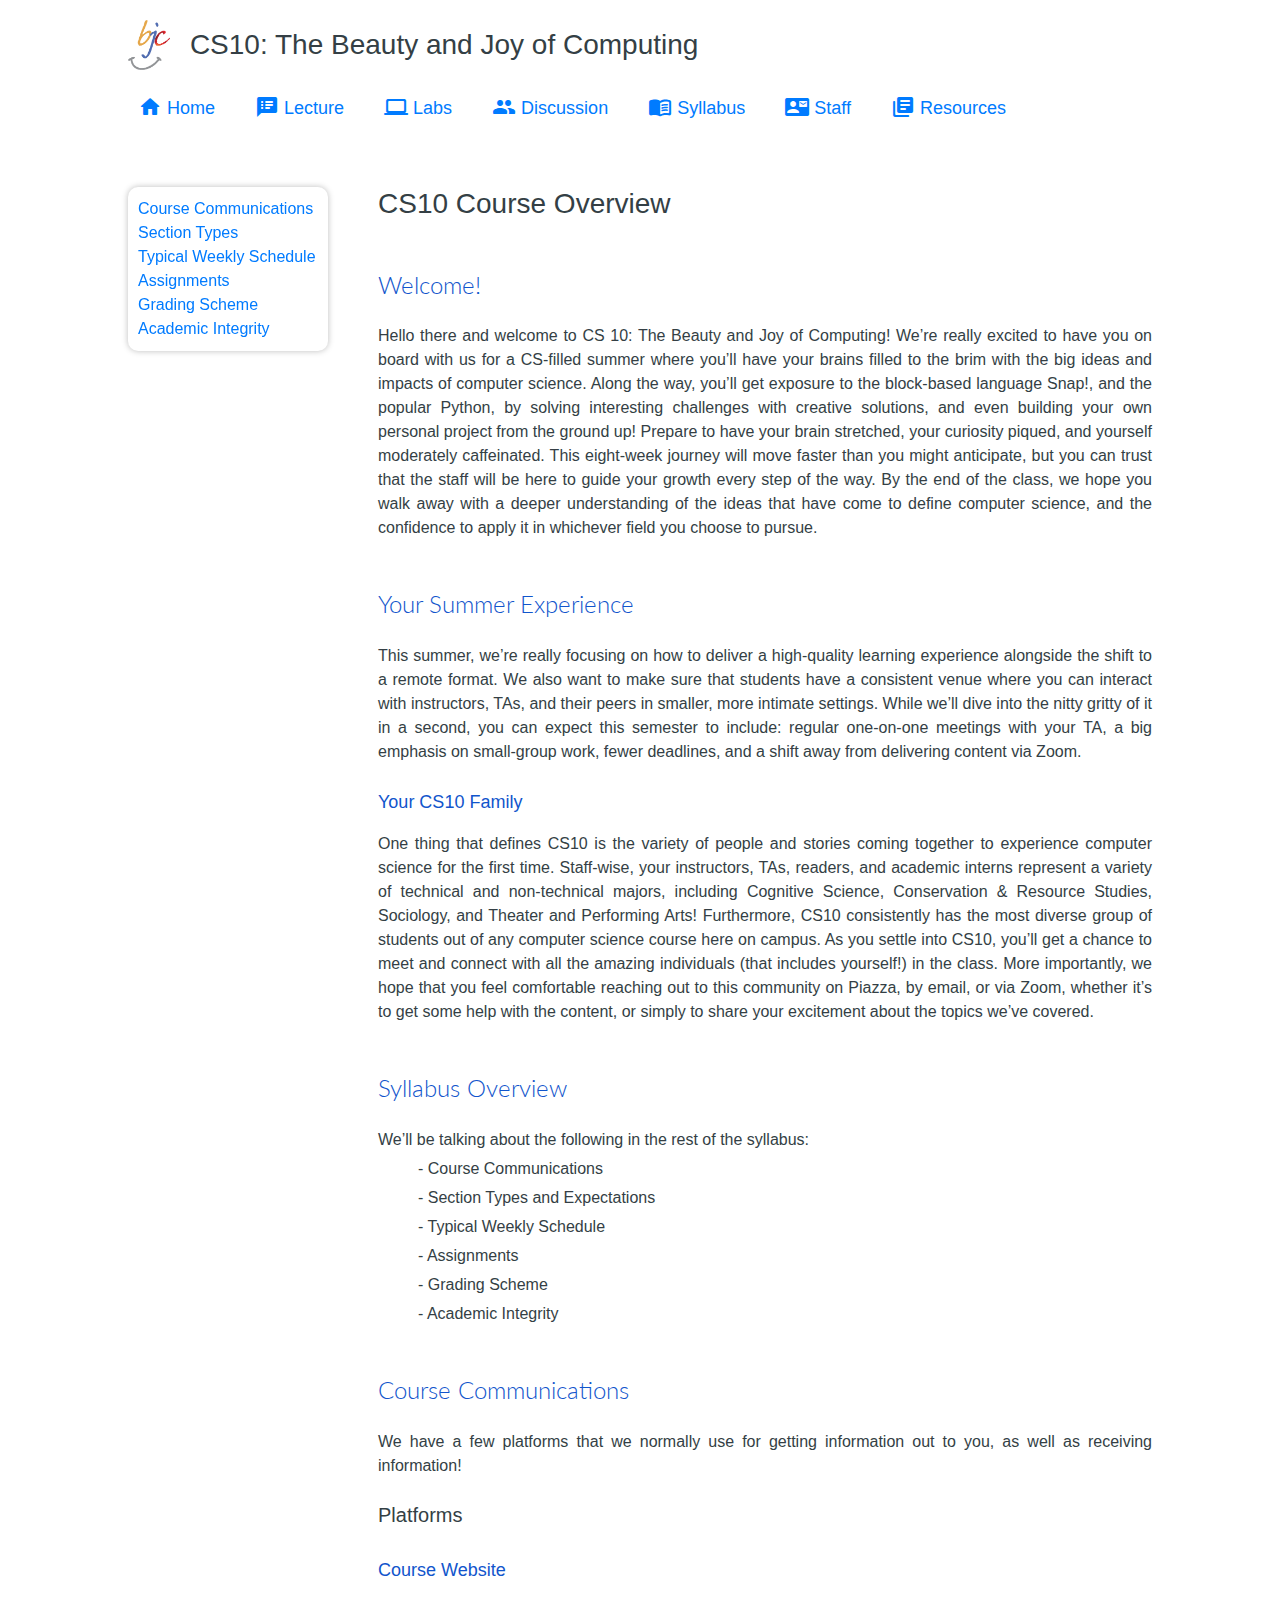
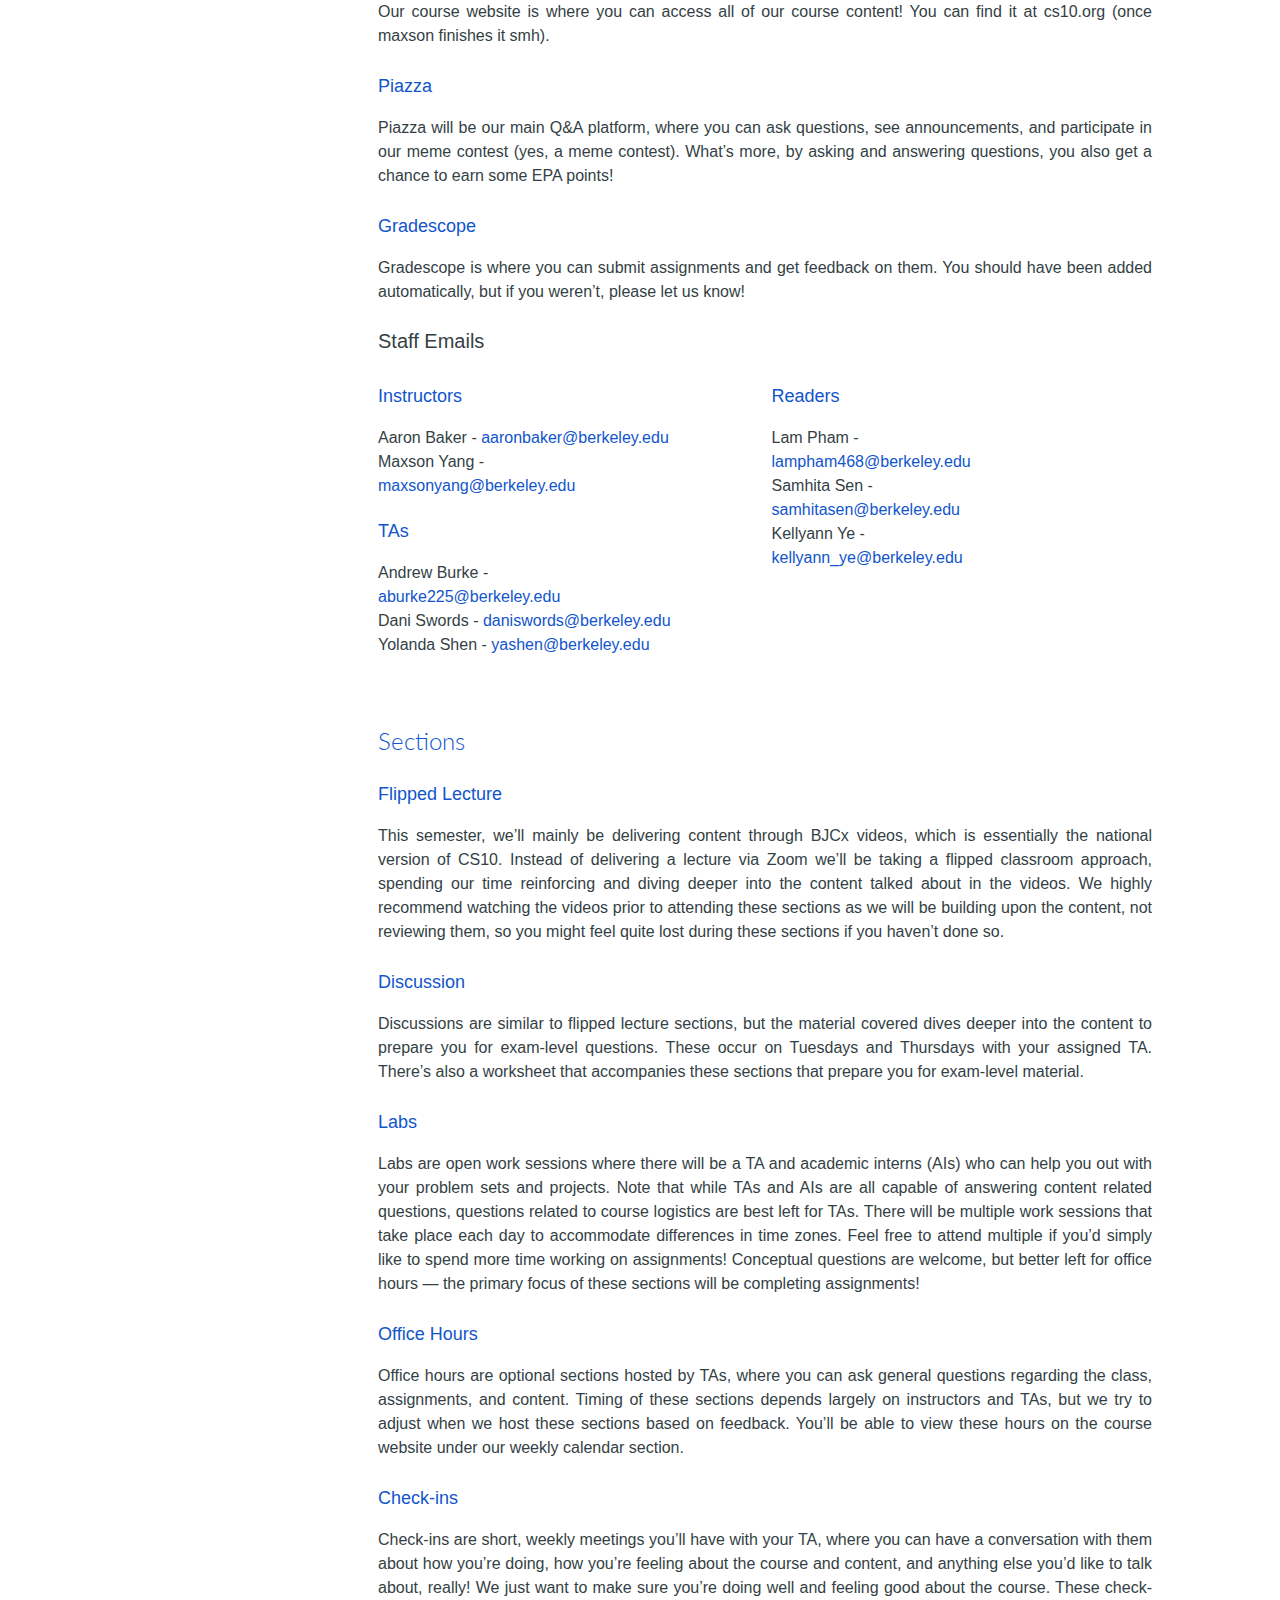
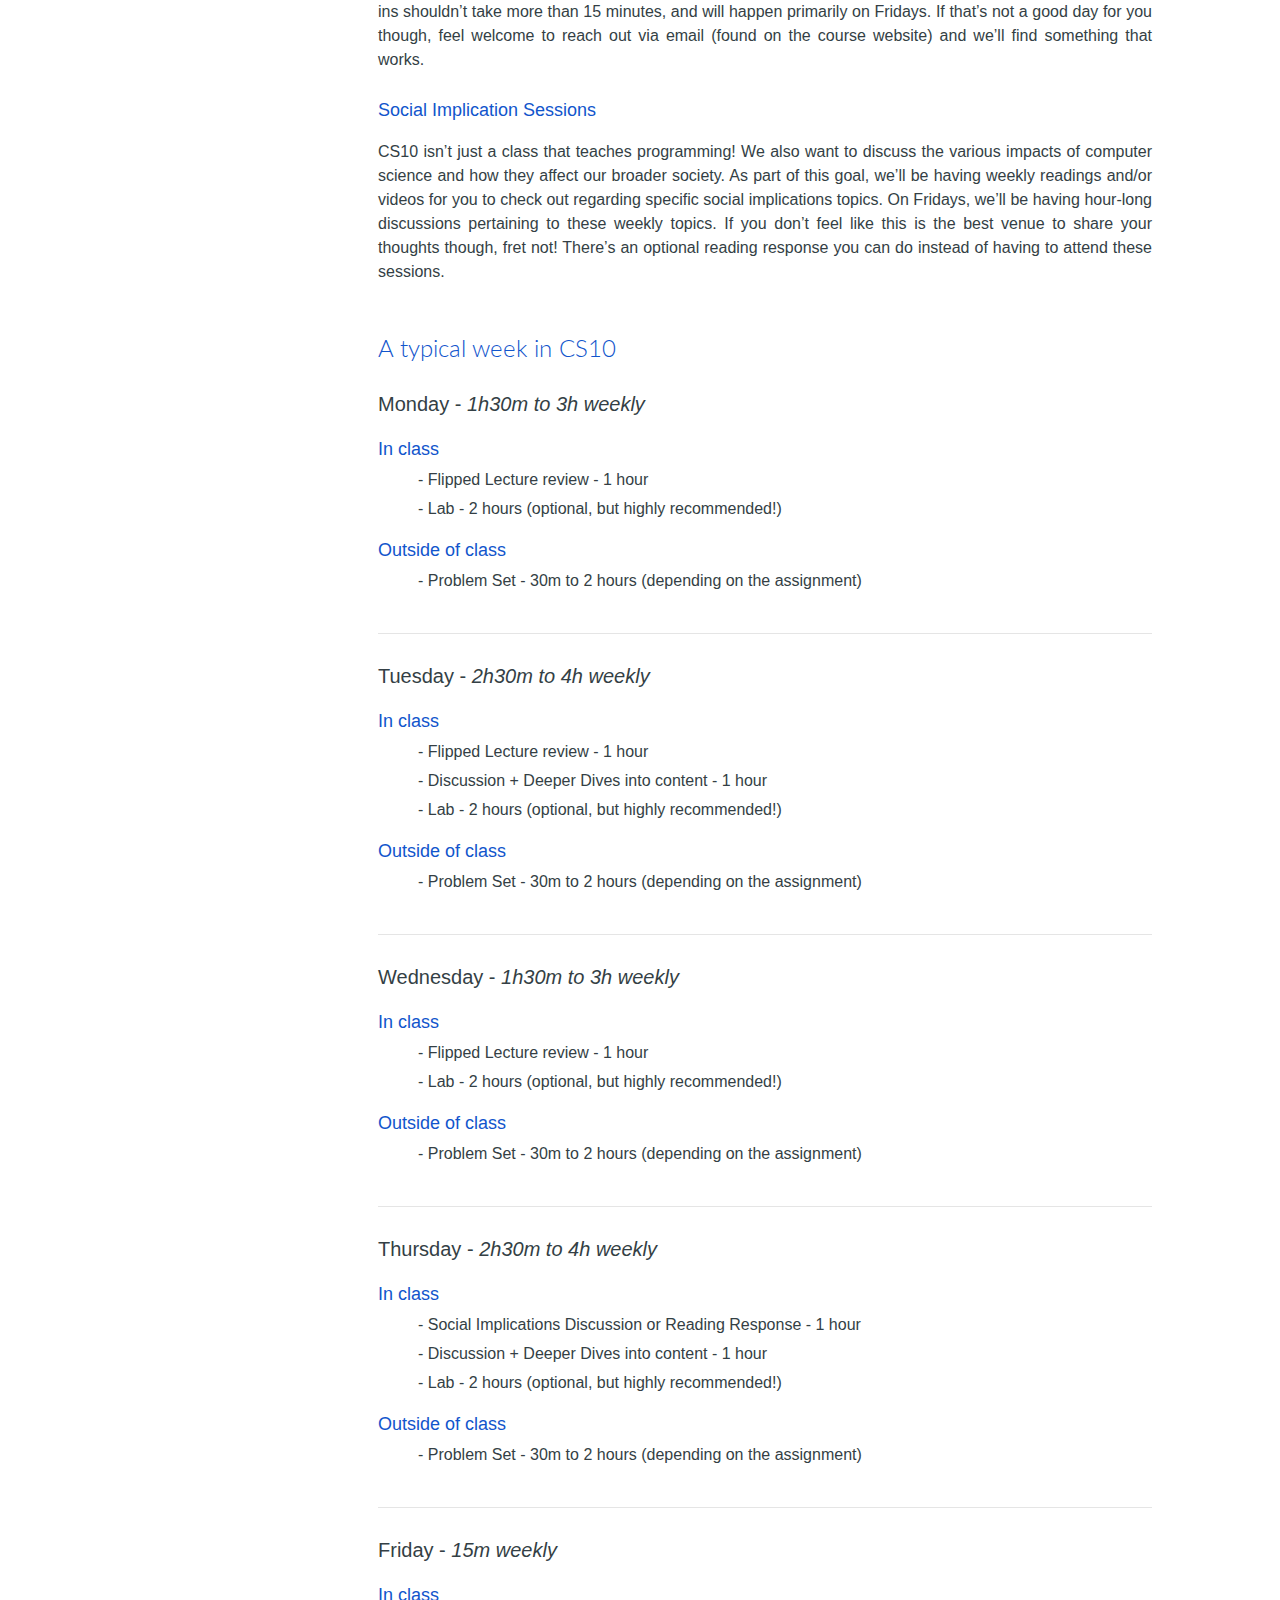
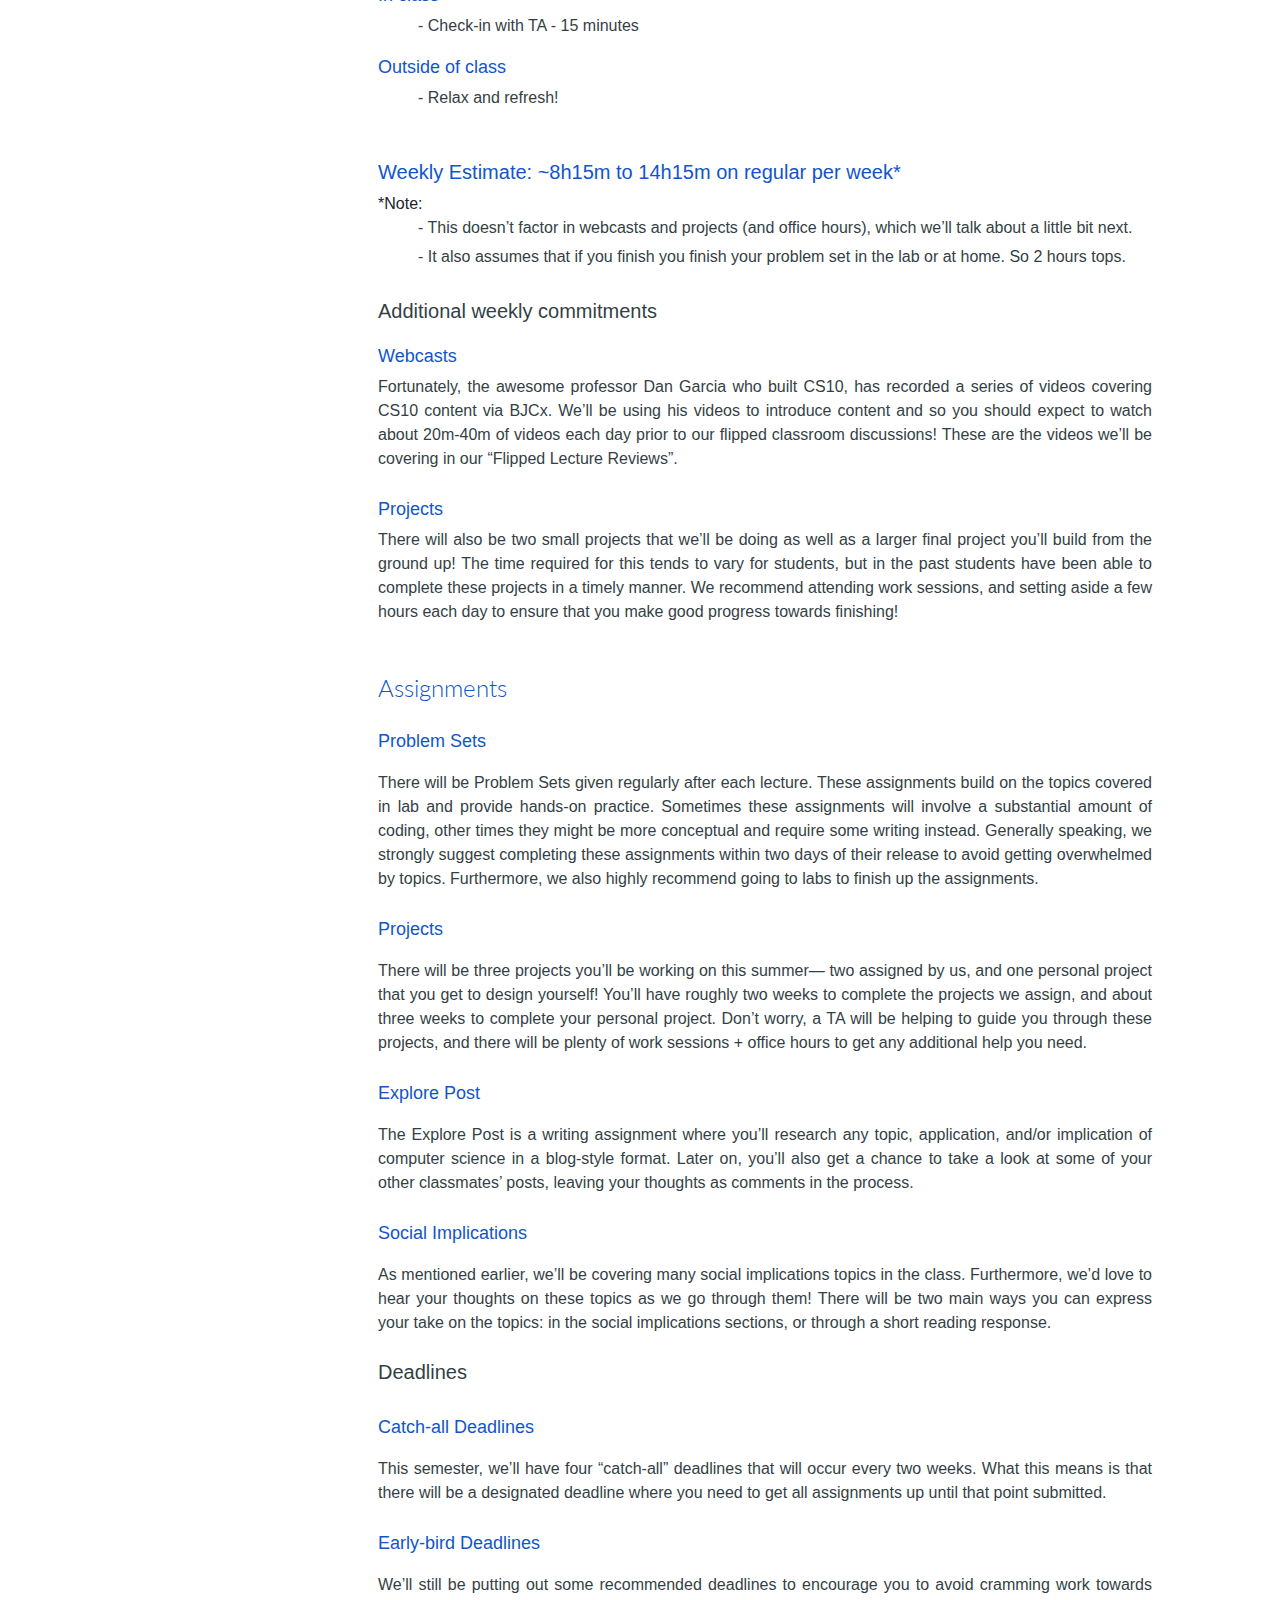
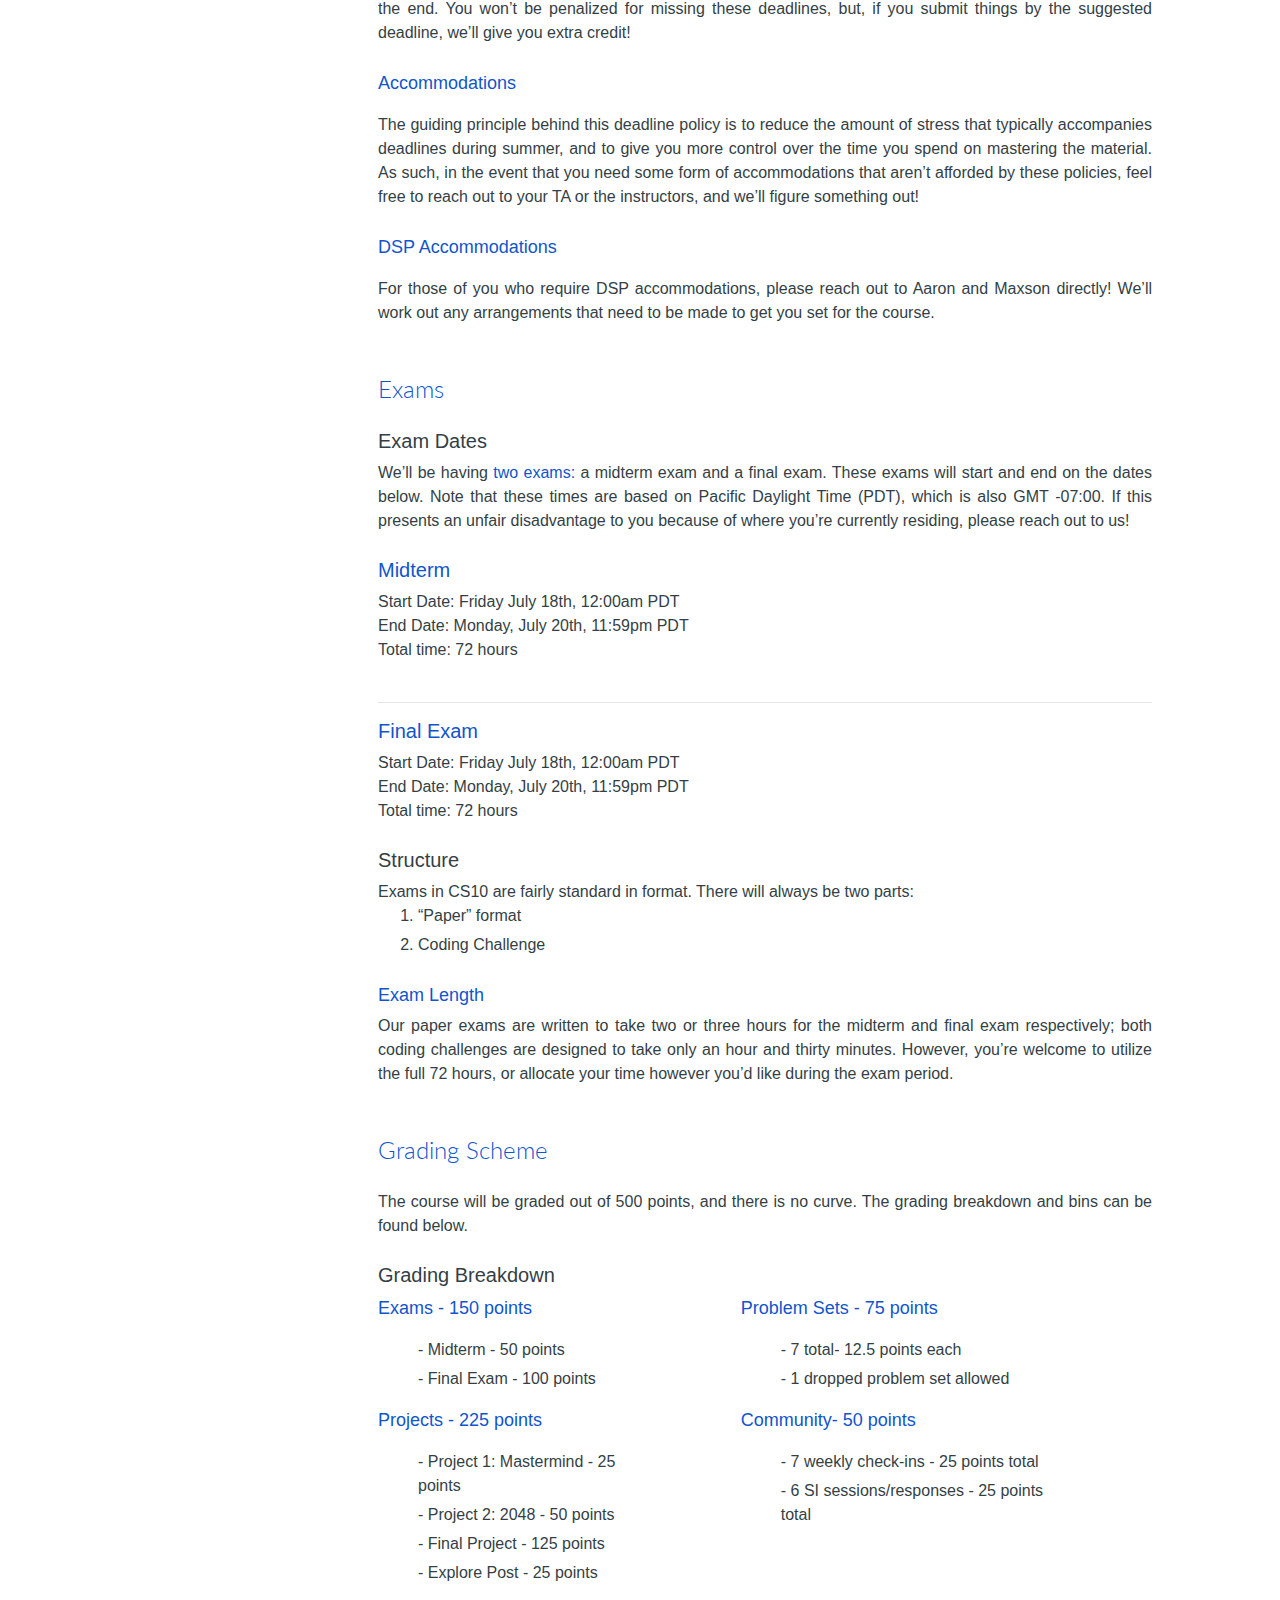
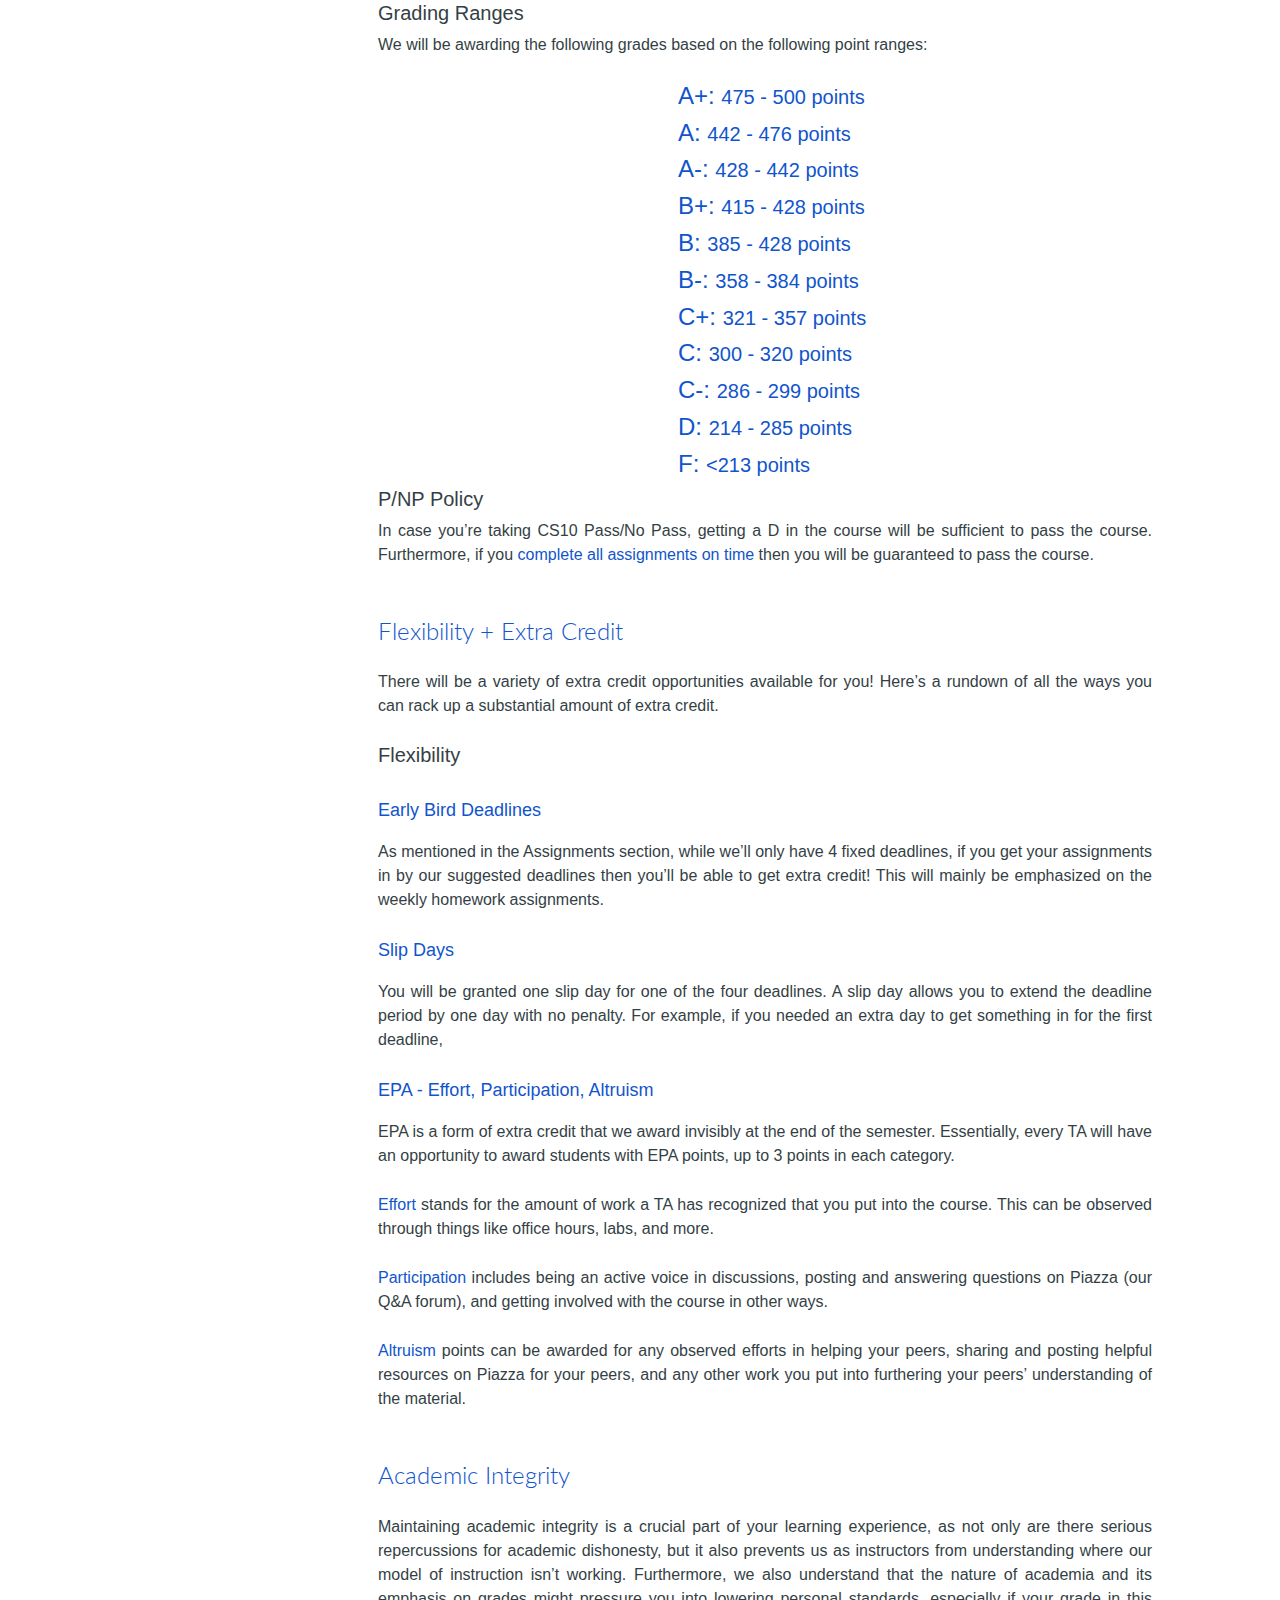
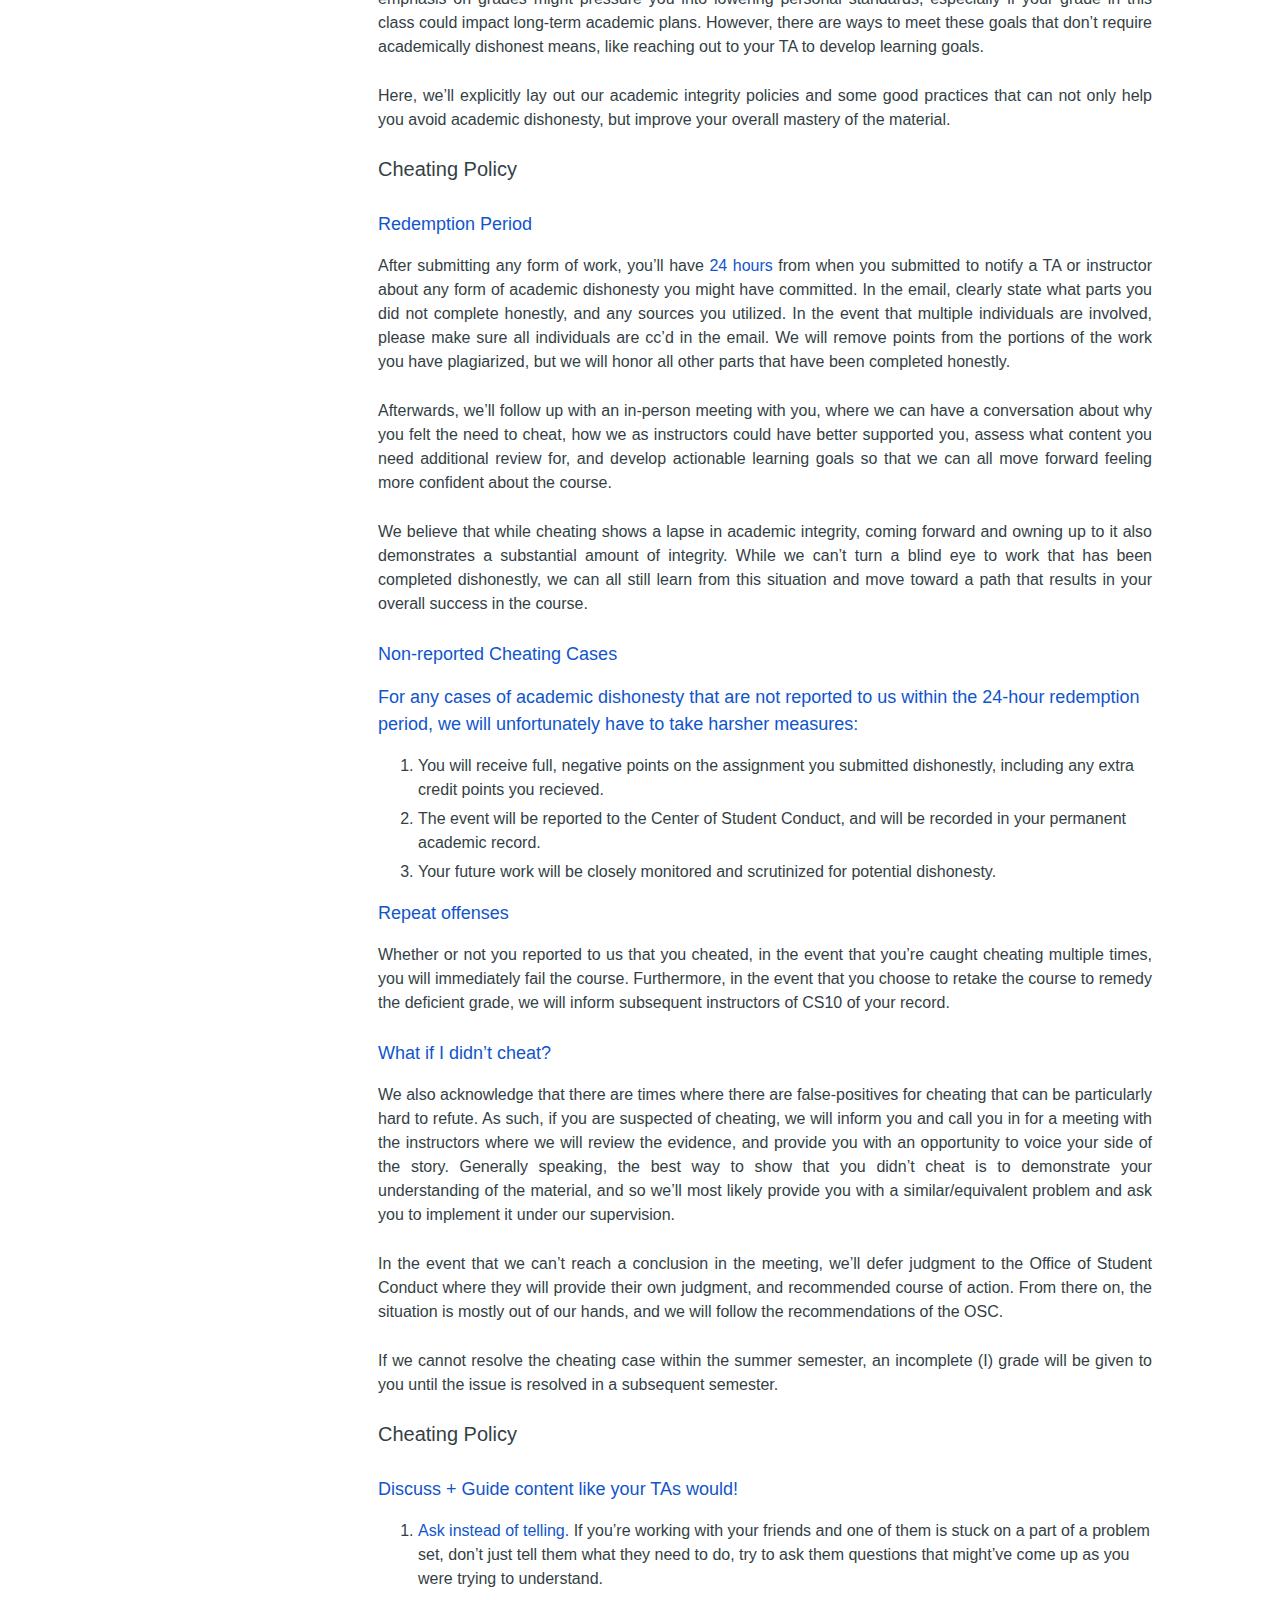
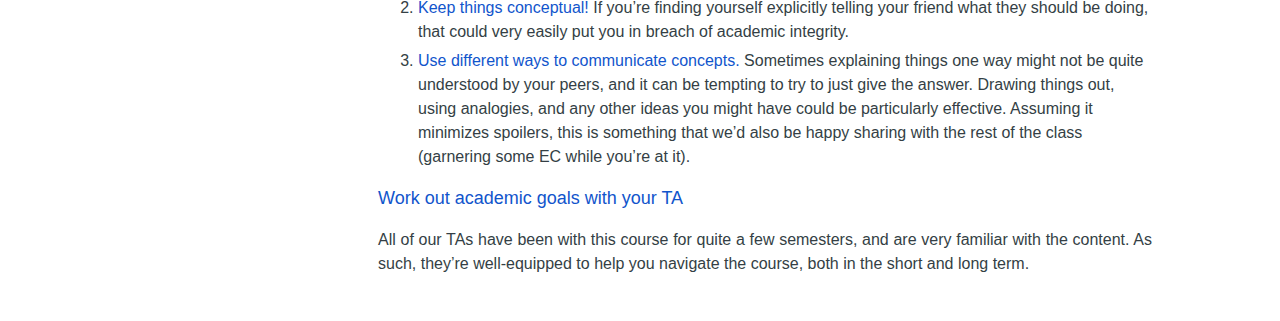
<file: assets/html/syllabus.html>
<!DOCTYPE html>
<html>

    <head>
        <!-- Import Fonts + Styles here. -->
        <link href="https://fonts.googleapis.com/css2?family=Lato:wght@100;300;400;700&display=swap" rel="stylesheet">
        <link href="https://fonts.googleapis.com/css?family=Material+Icons|Material+Icons+Outlined|Material+Icons+Two+Tone|Material+Icons+Round|Material+Icons+Sharp" rel="stylesheet">
        

        <!-- Bootstrap stuff for calendar -->
        <link href='https://use.fontawesome.com/releases/v5.0.6/css/all.css' rel='stylesheet'>
        <link href='https://maxcdn.bootstrapcdn.com/bootstrap/4.0.0/css/bootstrap.min.css' rel='stylesheet' />

        <link href="../styles/globalStyles.css" type="text/css" rel="stylesheet">
        <link href="../styles/syllabusStyles.css" type="text/css" rel="stylesheet">
    </head>

    <header>
        <!-- Note that this does NOT change the webpage, but rather the tab content -->
        <title>
            CS10
        </title>
        
        <div style="display: flex; flex-direction: row; align-items: flex-end;">
            <img src="../imgs/bjc-icon-transparent.png" style="max-height: 50px; max-width: 50px;">
            <h1 style="margin-left: 20px;">
                CS10: The Beauty and Joy of Computing
            </h1>
        </div>

        <!-- Navigation Bar. -->
        <nav style="margin-top: 20px;">
            <a href="../../index.html">
                <div class="navlabel">
                    <span class="material-icons-round">
                        home
                    </span>
                    <div class="label">Home</div>
                </div>
            </a>
            <a href="lectures.html">
                <div class="navlabel">
                    <span class="material-icons-round">
                        speaker_notes
                    </span>
                    <div class="label">Lecture</div>
                </div>
            </a>
            <a href="labs.html">
                <div class="navlabel">
                    <span class="material-icons-round">
                        laptop
                    </span>
                    <div class="label">Labs</div>
                </div>
            </a>
            <a href="discussion.html">
                <div class="navlabel">
                    <span class="material-icons-round">
                        people
                    </span>
                    <div class="label">Discussion</div>
                </div>
            </a>
            <a href="syllabus.html">
                <div class="navlabel">
                    <span class="material-icons-round">
                        menu_book
                    </span>
                    <div class="label">Syllabus</div>
                </div>
            </a>
            <a href="staff.html">
                <div class="navlabel">
                    <span class="material-icons-round">
                        contact_mail
                    </span>
                    <div class="label">Staff</div>
                </div>
            </a>
            <a href="resources.html">
                <div class="navlabel">
                    <span class="material-icons-round">
                        library_books
                    </span>
                    <div class="label">Resources</div>
                </div>
            </a>
        </nav>
    </header>

    <body>
        <!-- Navigation Sidebar -->
        <div class="syllabusContainer">
            <div id="sidebar">
                <div id="sidebar-content">
                    <a href="#course-communications"><div>Course Communications</div></a>
                    <a href="#section-types"><div>Section Types</div></a>
                    <a href="#weekly-schedule"><div>Typical Weekly Schedule</div></a>
                    <a href="#assignments"><div>Assignments</div></a>
                    <a href="#grading"><div>Grading Scheme</div></a>
                    <a href="#academic-integrity"><div>Academic Integrity</div></a>
                </div>
            </div>
            <!-- Syllabus Content -->
            <div style="margin-left: 250px;">
                <h1 style="margin-bottom: 50px">CS10 Course Overview</h1>

                <!-- Welcome Section -->
                <h4 class="syllabusSection">Welcome!</h4>
                    <div class="syllabusContent">
                        Hello there and welcome to CS 10: The Beauty and Joy of Computing! We’re really excited 
                        to have you on board with us for a CS-filled summer where you’ll have your brains filled 
                        to the brim with the big ideas and impacts of computer science. Along the way, you’ll get 
                        exposure to the block-based language Snap!, and the popular Python, by solving interesting 
                        challenges with creative solutions, and even building your own personal project from the 
                        ground up! Prepare to have your brain stretched, your curiosity piqued, and yourself 
                        moderately caffeinated. This eight-week journey will move faster than you might anticipate, 
                        but you can trust that the staff will be here to guide your growth every step of the way. 
                        By the end of the class, we hope you walk away with a deeper understanding of the ideas 
                        that have come to define computer science, and the confidence to apply it in whichever 
                        field you choose to pursue.
                    </div>
                    
                    <!-- S -->
                    <h4 class="syllabusSection">Your Summer Experience</h4>
                    <div class="syllabusContent">
                        This summer, we’re really focusing on how to deliver a high-quality learning experience 
                        alongside the shift to a remote format. We also want to make sure that students have a 
                        consistent venue where you can interact with instructors, TAs, and their peers in smaller, 
                        more intimate settings. While we’ll dive into the nitty gritty of it in a second, you can 
                        expect this semester to include: regular one-on-one meetings with your TA, a big emphasis 
                        on small-group work, fewer deadlines, and a shift away from delivering content via Zoom. 
                    </div>

                    <div class="syllabusSubsection">Your CS10 Family</div>
                    <div class="syllabusContent">
                        One thing that defines CS10 is the variety of people and stories coming together to experience 
                        computer science for the first time. Staff-wise, your instructors, TAs, readers, and academic 
                        interns represent a variety of technical and non-technical majors, including Cognitive Science, 
                        Conservation & Resource Studies, Sociology, and Theater and Performing Arts! Furthermore, CS10 
                        consistently has the most diverse group of students out of any computer science course here on campus. 
                        As you settle into CS10, you’ll get a chance to meet and connect with all the amazing individuals 
                        (that includes yourself!) in the class. More importantly, we hope that you feel comfortable reaching 
                        out to this community on Piazza, by email, or via Zoom, whether it’s to get some help with the content, 
                        or simply to share your excitement about the topics we’ve covered.
                    </div>

                <h4 class="syllabusSection">Syllabus Overview</h4>
                    
                <div class="syllabusContent" style="margin-bottom: 5px;">
                    We’ll be talking about the following in the rest of the syllabus:
                </div>
                        <ul class="overview">
                            <li class="overviewItem">- Course Communications</li>
                            <li class="overviewItem">- Section Types and Expectations</li>
                            <li class="overviewItem">- Typical Weekly Schedule</li>
                            <li class="overviewItem">- Assignments</li>
                            <li class="overviewItem">- Grading Scheme</li>
                            <li class="overviewItem">- Academic Integrity</li>
                        </ul>
                    
                        <h4 id="course-communications" class="syllabusSection">
                            Course Communications
                        </h4>
                        <div class="syllabusContent">We have a few platforms that we normally use for getting information out to you, as well as receiving information!</div>
                        <h3 class="syllabusSubheader">Platforms</h3>
                            <div class="syllabusSubsection">Course Website</div>
                                <div class="syllabusContent">Our course website is where you can access all of our course content! You can find it at cs10.org (once maxson finishes it smh).</div>
                            <div class="syllabusSubsection">Piazza</div>
                                <div class="syllabusContent">Piazza will be our main Q&A platform, where you can ask questions, see announcements, and participate in our meme contest (yes, a meme contest). What’s more, by asking and answering questions, you also get a chance to earn some EPA points!
                                </div>
                            <div class="syllabusSubsection">Gradescope</div>
                                <div class="syllabusContent">Gradescope is where you can submit assignments and get feedback on them. You should have been added automatically, but if you weren’t, please let us know!
                                </div>
                        <h3 class="syllabusSubheader">Staff Emails</h3>
                                <div class="staffContainer">
                                    <div class="staffItem">
                                        <div class="syllabusSubsection">Instructors</div>
                                            <div class="staffEmail">Aaron Baker - <span style="color: #1155cc;">aaronbaker@berkeley.edu</span></div>
                                            <div class="staffEmail" style="margin-bottom: 20px;">Maxson Yang - <span style="color: #1155cc;">maxsonyang@berkeley.edu</span></div>
                                        <div class="syllabusSubsection">TAs</div>
                                            <div class="staffEmail">Andrew Burke - <span style="color: #1155cc;">aburke225@berkeley.edu</span></div>
                                            <div class="staffEmail">Dani Swords - <span style="color: #1155cc;">daniswords@berkeley.edu</span></div>
                                            <div class="staffEmail" style="margin-bottom: 20px;">Yolanda Shen - <span style="color: #1155cc;">yashen@berkeley.edu</span></div>
                                    </div>
                                    <div class="staffItem">
                                        <div class="syllabusSubsection">Readers</div>
                                            <div class="staffEmail">Lam Pham - <span style="color: #1155cc;">lampham468@berkeley.edu</span></div>
                                            <div class="staffEmail">Samhita Sen - <span style="color: #1155cc;">samhitasen@berkeley.edu</span></div>
                                            <div class="staffEmail">Kellyann Ye - <span style="color: #1155cc;">kellyann_ye@berkeley.edu</span></div>
                                    </div>
                                </div>

                    <h4 id="section-types" class="syllabusSection">Sections</h4>
                        <div class="syllabusSubsection">Flipped Lecture</div>
                            <div class="syllabusContent">This semester, we’ll mainly be delivering content through BJCx videos, which is essentially the national version of CS10. Instead of delivering a lecture via Zoom we’ll be taking a flipped classroom approach, spending our time reinforcing and diving deeper into the content talked about in the videos. We highly recommend watching the videos prior to attending these sections as we will be building upon the content, not reviewing them, so you might feel quite lost during these sections if you haven’t done so.</div>
                        <div class="syllabusSubsection">Discussion</div>
                            <div class="syllabusContent">Discussions are similar to flipped lecture sections, but the material covered dives deeper into the content to prepare you for exam-level questions. These occur on Tuesdays and Thursdays with your assigned TA. There’s also a worksheet that accompanies these sections that prepare you for exam-level material.</div>
                        <div class="syllabusSubsection">Labs</div>
                            <div class="syllabusContent">Labs are open work sessions where there will be a TA and academic interns (AIs) who can help you out with your problem sets and projects. Note that while TAs and AIs are all capable of answering content related questions, questions related to course logistics are best left for TAs. There will be multiple work sessions that take place each day to accommodate differences in time zones. Feel free to attend multiple if you’d simply like to spend more time working on assignments! Conceptual questions are welcome, but better left for office hours — the primary focus  of these sections will be completing assignments!</div>
                        <div class="syllabusSubsection">Office Hours</div>
                            <div class="syllabusContent">Office hours are optional sections hosted by TAs, where you can ask general questions regarding the class, assignments, and content. Timing of these sections depends largely on instructors and TAs, but we try to adjust when we host these sections based on feedback. You’ll be able to view these hours on the course website under our weekly calendar section.</div>
                        <div class="syllabusSubsection">Check-ins</div>
                            <div class="syllabusContent">Check-ins are short, weekly meetings you’ll have with your TA, where you can have a conversation with them about how you’re doing, how you’re feeling about the course and content, and anything else you’d like to talk about, really! We just want to make sure you’re doing well and feeling good about the course. These check-ins shouldn’t take more than 15 minutes, and will happen primarily on Fridays. If that’s not a good day for you though, feel welcome to reach out via email (found on the course website) and we’ll find something that works.</div>
                        <div class="syllabusSubsection">Social Implication Sessions</div>
                            <div class="syllabusContent">CS10 isn’t just a class that teaches programming! We also want to discuss the various impacts of computer science  and how they affect our broader society. As part of this goal, we’ll be having weekly readings and/or videos for you to check out regarding specific social implications topics. On Fridays, we’ll be having hour-long discussions pertaining to these weekly topics. If you don’t feel like this is the best venue to share your thoughts though, fret not! There’s an optional reading response you can do instead of having to attend these sessions.</div>
                    
                    <h4 id="weekly-schedule" class="syllabusSection">A typical week in CS10</h4>        
                        <h3 class="weekday">Monday - <span style="font-style: italic;">1h30m to 3h weekly</span></h3>
                            <div class="scheduleSubsection">In class</div>
                                <ul>
                                    <li>-  Flipped Lecture review  - 1 hour</li>
                                    <li>-  Lab - 2 hours (optional, but highly recommended!)</li>
                                </ul>
                            <div class="scheduleSubsection">Outside of class</div>
                                <ul>
                                    <li>-  Problem Set - 30m to 2 hours (depending on the assignment)</li>
                                </ul>
                        <hr>
                        <h3 class="weekday">Tuesday - <span style="font-style: italic;">2h30m to 4h weekly</span></h3>
                            <div class="scheduleSubsection">In class</div>
                                <ul>
                                    <li>-  Flipped Lecture review  - 1 hour</li>
                                    <li>-  Discussion + Deeper Dives into content - 1 hour</li>
                                    <li>-  Lab - 2 hours (optional, but highly recommended!)</li>
                                </ul>
                            <div class="scheduleSubsection">Outside of class</div>
                                <ul>
                                    <li>-  Problem Set - 30m to 2 hours (depending on the assignment)</li>
                                </ul>
                        <hr>
                        <h3 class="weekday">Wednesday - <span style="font-style: italic;">1h30m to 3h weekly</span></h3>
                            <div class="scheduleSubsection">In class</div>
                                <ul>
                                    <li>-  Flipped Lecture review  - 1 hour</li>
                                    <li>-  Lab - 2 hours (optional, but highly recommended!)</li>
                                </ul>
                            <div class="scheduleSubsection">Outside of class</div>
                                <ul>
                                    <li>-  Problem Set - 30m to 2 hours (depending on the assignment)</li>
                                </ul>
                        <hr>
                        <h3 class="weekday">Thursday - <span style="font-style: italic;">2h30m to 4h weekly</span></h3>
                            <div class="scheduleSubsection">In class</div>
                                <ul>
                                    <li>-  Social Implications Discussion or Reading Response - 1 hour</li>
                                    <li>-  Discussion + Deeper Dives into content - 1 hour</li>
                                    <li>-  Lab - 2 hours (optional, but highly recommended!)</li>
                                </ul>
                            <div class="scheduleSubsection">Outside of class</div>
                                <ul>
                                    <li>-  Problem Set - 30m to 2 hours (depending on the assignment)</li>
                                </ul>
                        <hr>
                        <h3 class="weekday">Friday - <span style="font-style: italic;">15m weekly</span></h3>
                            <div class="scheduleSubsection">In class</div>
                                <ul>
                                    <li>-  Check-in with TA - 15 minutes</li>
                                </ul>
                            <div class="scheduleSubsection">Outside of class</div>
                                <ul>
                                    <li>-  Relax and refresh!</li>
                                </ul>
                                
                        <h3 class="weeklyEstimate">Weekly Estimate: ~8h15m to 14h15m on regular per week*</h3>
                            <div>*Note:</div>
                                <ul>
                                    <li>-  This doesn’t factor in webcasts and projects (and office hours), which we’ll talk about a little bit next.</li>
                                    <li>-  It also assumes that if you finish you finish your problem set in the lab or at home. So 2 hours tops.</li>
                                </ul>
                        <h3 class="weekday">Additional weekly commitments</h3>
                            <div class="scheduleSubsection">Webcasts</div>
                                <div class="syllabusContent">Fortunately, the awesome professor Dan Garcia who built CS10, has recorded a series of videos covering CS10 content via BJCx. We’ll be using his videos to introduce content and so you should expect to watch about 20m-40m of videos each day prior to our flipped classroom discussions! These are the videos we’ll be covering in our “Flipped Lecture Reviews”.</div>
                            <div class="scheduleSubsection">Projects</div>
                                <div class="syllabusContent">There will also be two small projects that we’ll be doing as well as a larger final project you’ll build from the ground up! The time required for this tends to vary for students, but in the past students have been able to complete these projects in a timely manner. We recommend attending work sessions, and setting aside a few hours each day to ensure that you make good progress towards finishing!</div>
                    
                    <h4 id="assignments" class="syllabusSection">Assignments</h4> 
                        <div class="syllabusSubsection">Problem Sets</div>
                            <div class="syllabusContent">There will be Problem Sets given regularly after each lecture. These assignments build on the topics covered in lab and provide hands-on practice. Sometimes these assignments will involve a substantial amount of coding, other times they might be more conceptual and require some writing instead. Generally speaking, we strongly suggest completing these assignments within two days of their release to avoid getting overwhelmed by topics. Furthermore, we also highly recommend going to labs to finish up the assignments.</div>
                        <div class="syllabusSubsection">Projects</div>
                            <div class="syllabusContent">There will be three projects you’ll be working on this summer— two assigned by us, and one personal project that you get to design yourself! You’ll have roughly two weeks to complete the projects we assign, and about three weeks to complete your personal project.  Don’t worry, a TA will be helping to guide you through these projects, and there will be plenty of work sessions + office hours to get any additional help you need.</div>
                        <div class="syllabusSubsection">Explore Post</div>
                            <div class="syllabusContent">The Explore Post is a writing assignment where you’ll research any topic, application, and/or implication of computer science in a blog-style format. Later on, you’ll also get a chance to take a look at some of your other classmates’ posts, leaving your thoughts as comments in the process.</div>
                        <div class="syllabusSubsection">Social Implications</div>
                            <div class="syllabusContent">As mentioned earlier, we’ll be covering many social implications topics in the class. Furthermore, we’d love to hear your thoughts on these topics as we go through them! There will be two main ways you can express your take on the topics: in the social implications sections, or through a short reading response.</div>
                        <h3 class="syllabusSubheader">Deadlines</h3>
                            <div class="syllabusSubsection">Catch-all Deadlines</div>
                                <div class="syllabusContent">This semester, we’ll have four “catch-all” deadlines that will occur every two weeks. What this means is that there will be a designated deadline where you need to get all assignments up until that point submitted.</div>
                            <div class="syllabusSubsection">Early-bird Deadlines</div>
                                <div class="syllabusContent">We’ll still be putting out some recommended deadlines to encourage you to avoid cramming work towards the end. You won’t be penalized for missing these deadlines, but, if you submit things by the suggested deadline, we’ll give you extra credit!</div>
                            <div class="syllabusSubsection">Accommodations</div>
                                <div class="syllabusContent">The guiding principle behind this deadline policy is to reduce the amount of stress that typically accompanies deadlines during summer, and to give you more control over the time you spend on  mastering the material. As such, in the event that you need some form of accommodations that aren’t afforded by these policies, feel free to reach out to your TA or the instructors, and we’ll figure something out!</div>
                            <div class="syllabusSubsection">DSP Accommodations</div>
                                <div class="syllabusContent">For those of you who require DSP accommodations, please reach out to Aaron and Maxson directly! We’ll work out any arrangements that need to be made to get you set for the course.</div>
                    
                    <h4 class="syllabusSection">Exams</h4>     
                        <h3>Exam Dates</h3>    
                            <div class="syllabusContent">We’ll be having <span style="color: #1155cc;">two exams:</span>  a midterm exam and a final exam. These exams will start and end on the dates below. Note that these times are based on Pacific Daylight Time (PDT), which is also GMT -07:00. If this presents an unfair disadvantage to you because of where you’re currently residing, please reach out to us!</div>
                        <h3 style="color: #1155cc;">Midterm</h3>
                            <div class="syllabusContent">Start Date: Friday July 18th, 12:00am PDT 
                                <br> End Date: Monday, July 20th, 11:59pm PDT
                                <br>Total time: 72 hours</div>
                        <hr>
                        <h3 style="color: #1155cc;">Final Exam</h3>
                            <div class="syllabusContent">Start Date: Friday July 18th, 12:00am PDT
                                <br>End Date: Monday, July 20th, 11:59pm PDT
                                <br>Total time: 72 hours</div>
                        <h3>Structure</h3>  
                            <div class="syllabusContent">Exams in CS10 are fairly standard in format. There will always be two parts:
                                <ol>
                                    <li>“Paper” format</li>
                                    <li>Coding Challenge</li>
                                </ol>
                            </div>
                        <div class="scheduleSubsection">Exam Length</div>
                            <div class="syllabusContent">Our paper exams are written to take two or three hours for the midterm and final exam respectively; both coding challenges are designed to take only an hour and thirty minutes. However, you’re welcome to utilize the full 72 hours, or allocate your time however you’d like during the exam period.</div>
                    
                    <h4 id="grading" class="syllabusSection">Grading Scheme</h4>  
                        <div class="syllabusContent">The course will be graded out of 500 points, and there is no curve. The grading breakdown and bins can be found below.</div>
                        <h3>Grading Breakdown</h3>
                        <div class="gradeContainer">
                            <div class="gradeItem">
                                <div class="syllabusSubsection">Exams - 150 points</div>
                                   <ul>
                                       <li>-  Midterm - 50 points</li>
                                       <li>-  Final Exam - 100 points</li>
                                   </ul>
                                <div class="syllabusSubsection">Projects - 225 points</div>
                                   <ul>
                                       <li>-  Project 1: Mastermind - 25 points</li>
                                       <li>-  Project 2: 2048 - 50 points</li>
                                       <li>-  Final Project - 125 points</li>
                                       <li>-  Explore Post - 25 points</li>
                                   </ul>
                            </div>
                            <div class="gradeItem">
                                <div class="syllabusSubsection">Problem Sets - 75 points</div>
                                    <ul>
                                        <li>-  7 total- 12.5 points each</li>
                                        <li>-  1 dropped problem set allowed</li>
                                    </ul>
                                <div class="syllabusSubsection">Community- 50 points</div>
                                    <ul>
                                        <li>-  7 weekly check-ins - 25 points total</li>
                                        <li>-  6 SI sessions/responses - 25 points total</li>
                                    </ul>
                            </div>
                        </div>
                        <h3>Grading Ranges</h3>
                            <div class="syllabusContent">We will be awarding the following grades based on the following point ranges:</div>
                            <div style="margin-left: 300px;">
                                <h4>A+: <span style="font-size: 20px;"> 475 - 500 points</span></h4>
                                <h4>A: <span style="font-size: 20px;"> 442 - 476 points</span></h4>
                                <h4>A-: <span style="font-size: 20px;"> 428 - 442 points</span></h4>
                                <h4>B+: <span style="font-size: 20px;"> 415 - 428 points</span></h4>
                                <h4>B: <span style="font-size: 20px;"> 385 - 428 points</span></h4>
                                <h4>B-: <span style="font-size: 20px;"> 358 - 384 points</span></h4>
                                <h4>C+: <span style="font-size: 20px;"> 321 - 357 points</span></h4>
                                <h4>C: <span style="font-size: 20px;"> 300 - 320 points</span></h4>
                                <h4>C-: <span style="font-size: 20px;"> 286 - 299 points</span></h4>
                                <h4>D: <span style="font-size: 20px;"> 214 - 285 points</span></h4>
                                <h4>F: <span style="font-size: 20px;"> &lt;213 points</span></h4>
                            </div>
                        <h3>P/NP Policy</h3>
                        <div class="syllabusContent">In case you’re taking CS10 Pass/No Pass, getting a D in the course will be sufficient to pass the course. Furthermore, if you <span style="color: #1155cc;">complete all assignments on time</span> then you will be guaranteed to pass the course.</div>
                    
                    <h4 id="academic-integrity" class="syllabusSection">Flexibility + Extra Credit</h4>
                        <div class="syllabusContent">There will be a variety of extra credit opportunities available for you! Here’s a rundown of all the ways you can rack up a substantial amount of extra credit.</div>
                        <h3 class="syllabusSubheader">Flexibility</h3>
                            <div class="syllabusSubsection">Early Bird Deadlines</div>
                                <div class="syllabusContent">As mentioned in the Assignments section, while we’ll only have 4 fixed deadlines, if you get your assignments in by our suggested deadlines then you’ll be able to get extra credit! This will mainly be emphasized on the weekly homework assignments.</div>
                            <div class="syllabusSubsection">Slip Days</div>
                                <div class="syllabusContent">You will be granted one slip day for one of the four deadlines. A slip day allows you to extend the deadline period by one day with no penalty. For example, if you needed an extra day to get something in for the first deadline,</div>
                            <div class="syllabusSubsection">EPA - Effort, Participation, Altruism</div>
                                <div class="syllabusContent">EPA is a form of extra credit that we award invisibly at the end of the semester. Essentially, every TA will have an opportunity to award students with EPA points, up to 3 points in each category.</div>
                                <div class="syllabusContent"><span style="color: #1155cc;">Effort</span> stands for the amount of work a TA has recognized that you put into the course. This can be observed through things like office hours, labs, and more.</div>
                                <div class="syllabusContent"><span style="color: #1155cc;">Participation</span> includes being an active voice in discussions, posting and answering questions on Piazza (our Q&A forum), and getting involved with the course in other ways.</div>
                                <div class="syllabusContent"><span style="color: #1155cc;">Altruism</span> points can be awarded for any observed efforts in helping your peers, sharing and posting helpful resources on Piazza for your peers, and any other work you put into furthering your peers’ understanding of the material.</div>
                    <h4 class="syllabusSection">Academic Integrity</h4>
                        <div class="syllabusContent">Maintaining academic integrity is a crucial part of your learning experience, as not only are there serious repercussions for academic dishonesty, but it also prevents us as instructors from understanding where our model of instruction isn’t working. Furthermore, we also understand that the nature of academia and its emphasis on grades might pressure you into lowering personal standards, especially if your grade in this class could impact long-term academic plans. However, there are ways to meet these goals that don’t require academically dishonest means, like reaching out to your TA to develop learning goals.</div>
                        <div class="syllabusContent">Here, we’ll explicitly lay out our academic integrity policies and some good practices that can not only help you avoid academic dishonesty, but improve your overall mastery of the material.</div>
                        <h3 class="syllabusSubheader">Cheating Policy</h3>
                            <div class="syllabusSubsection">Redemption Period</div>
                                <div class="syllabusContent">After submitting any form of work, you’ll have <span style="color: #1155cc;">24 hours</span> from when you submitted to notify a TA or instructor about any form of academic dishonesty you might have committed. In the email, clearly state what parts you did not complete honestly, and any sources you utilized. In the event that multiple individuals are involved, please make sure all individuals are cc’d in the email. We will remove points from the portions of the work you have plagiarized, but we will honor all other parts that have been completed honestly.</div>
                                <div class="syllabusContent">Afterwards, we’ll follow up with an in-person meeting with you, where we can have a conversation about why you felt the need to cheat, how we as instructors could have better supported you, assess what content you need additional review for, and develop actionable learning goals so that we can all move forward feeling more confident about the course.</div>
                                <div class="syllabusContent">We believe that while cheating shows a lapse in academic integrity, coming forward and owning up to it also demonstrates a substantial amount of integrity. While we can’t turn a blind eye to work that has been completed dishonestly, we can all still learn from this situation and move toward a path that results in your overall success in the course.</div>
                            <div class="syllabusSubsection">Non-reported Cheating Cases</div>    
                                <div class="syllabusSubsection">For any cases of academic dishonesty that are not reported to us within the 24-hour redemption period, we will unfortunately have to take harsher measures:</div>
                                    <ol>
                                        <li>You will receive full, negative points on the assignment you submitted dishonestly, including any extra credit points you recieved.</li>
                                        <li>The event will be reported to the Center of Student Conduct, and will be recorded in your permanent academic record.</li>
                                        <li>Your future work will be closely monitored and scrutinized for potential dishonesty.</li>
                                    </ol>
                            <div class="syllabusSubsection">Repeat offenses</div>
                                <div class="syllabusContent">Whether or not you reported to us that you cheated, in the event that you’re caught cheating multiple times, you will immediately fail the course. Furthermore, in the event that you choose to retake the course to remedy the deficient grade, we will inform subsequent instructors of CS10 of your record.</div>
                            <div class="syllabusSubsection">What if I didn’t cheat?</div>
                                <div class="syllabusContent">We also acknowledge that there are times where there are false-positives for cheating that can be particularly hard to refute.  As such, if you are suspected of cheating, we will inform you and call you in for a meeting with the instructors where we will review the evidence, and provide you with an opportunity to voice your side of the story. Generally speaking, the best way to show that you didn’t cheat is to demonstrate your understanding of the material, and so we’ll most likely provide you with a similar/equivalent problem and ask you to implement it under our supervision.</div>   
                                <div class="syllabusContent">In the event that we can’t reach a conclusion in the meeting, we’ll defer judgment to the Office of Student Conduct where they will provide their own judgment, and recommended course of action. From there on, the situation is mostly out of our hands, and we will follow the recommendations of the OSC.</div>
                                <div class="syllabusContent">If we cannot resolve the cheating case within the summer semester, an incomplete (I) grade will be given to you until the issue is resolved in a subsequent semester.</div>
                        <h3 class="syllabusSubheader">Cheating Policy</h3>
                            <div class="syllabusSubsection">Discuss + Guide content like your TAs would!</div>
                                <ol>
                                    <li><span style="color: #1155cc;">Ask instead of telling.</span> If you’re working with your friends and one of them is stuck on a part of a problem set, don’t just tell them what they need to do, try to ask them questions that might’ve come up as you were trying to understand.</li>
                                    <li><span style="color: #1155cc;">Keep things conceptual!</span> If you’re finding yourself explicitly telling your friend what they should be doing, that could very easily put you in breach of academic integrity.</li>
                                    <li><span style="color: #1155cc;">Use different ways to communicate concepts.</span> Sometimes explaining things one way might not be quite understood by your peers, and it can be tempting to try to just give the answer. Drawing things out, using analogies, and any other ideas you might have could be particularly effective. Assuming it minimizes spoilers, this is something that we’d also be happy sharing with the rest of the class (garnering some EC while you’re at it).</li>
                                </ol>
                            <div class="syllabusSubsection">Work out academic goals with your TA</div>
                                <div class="syllabusContent">All of our TAs have been with this course for quite a few semesters, and are very familiar with the content. As such, they’re well-equipped to help you navigate the course, both in the short and long term.</div>
            </div>
        </div>
    </body>

</html>
</file>
<file: assets/styles/globalStyles.css>
/* General */
html {
    font-family: 'Lato', sans-serif;
}

/* Body Style */
body {
    margin: 0px;
    padding: 20px 10vw 20px 10vw;
    /* background-color: #e8f7ff; */
}

nav {

    display: flex;
    flex-direction: row;
    justify-content: space-between;

    max-width: 50vw;

    font-size: 18px;
    font-weight: 300;

    margin-bottom: 60px;
}

.verticalContent {
    display: flex;
    flex-direction: column;
}

.horizontalContent {
    display: flex;
    flex-direction: row;

    justify-content: space-between;
}

/* Header Styles */
h1 {
    font-weight: 200;
    font-size: 28px;
    color: #343f45;
}

h2 {
    font-weight: 700;
    font-size: 20px;
    color: #343f45;
}

h3 {
    font-size: 20px;
    font-weight: 300;
    color: #343f45;
}

h4 {
    font-weight: 300;
    font-size: 24px;
    color: #1155cc;
}

/* Navigation Bar Styling */
a {
    text-decoration: none;
    color: #007bff;

    transition: all .15s ease-in-out;
}

a:visited {
    text-decoration: none;
    color: #007bff;  
}

a:hover {

    transform: scale(1.2);
    text-decoration: none;

}

.navlabel {
    display: flex;
    flex-direction: row;
    align-items: flex-start;
    justify-content: space-between;

    padding: 5px 10px;
}

.navlabel .label {

    margin-left: 5px;

    font-size: 18px;
    font-weight: 200;

}

/* Card Styling */

.card {
    /* Appearances */
    border-radius: 10px;
    box-shadow: 0px 0px 6px #bdbdbd;
    background-color: white;

    /* Display */
    display: flex;

    /* Spacing */
    padding: 5px 15px;
    margin-bottom: 20px;

    overflow: scroll;
}

/* 
    These two subclasses reuse the original card class,
    but flex in different directions depending on need.
*/
.card.horizontal { 
    flex-direction: row; 
    justify-content: space-between;
}

.card.vertical { 
    flex-direction: column; 
    justify-content: space-between;
    padding: 20px;
    margin-bottom: 40px;
}

/* Icon Styling goes here. */
.iconbar {
    display: flex;
    flex-direction: row;
    justify-content: space-around;
    align-content: center;
    color: #53afff;

    margin-bottom: 10px;
}

.icon {
    display: flex;
    flex-direction: column;

    align-items: center;
}

.iconlabel {

    font-size: 10px;

}

/* Weekly Schedule Formatting */

.scheduleContent {

    display: flex;
    flex-direction: column;
    justify-content: flex-start;
    min-width: 300px;

}

.contentHeader {
    font-size: 20px;
}

.contentItem {

    display: flex;
    flex-direction: row;
    justify-content: space-between;

}

.itemTitle {
    display: flex;
    flex-direction: column;
    align-content: flex-end;

    margin-bottom: 14px;
}

.itemNum {
    font-size: 14px;
    color: #1c9dff;
}

.itemName {
    font-size: 18px;
    font-weight: 700;
}

.itemName-small {
    /* This is no longer being used for now. */
    font-size: 16px;
    font-weight: 700;
}


.itemSubtitle {
    font-size: 12px;
    color: #6e6e6e;
}

.itemIcons {

    display: flex;
    flex-direction: row;
    align-items: center;

    color: #007bff;

    margin-left: 20px;
}

.label {
    display: flex;
    flex-direction: column;
    align-items: center;
    margin-right: 20px;

    font-size: 12px;
}

.fc-content {
    color: white;
}

/* Syllabus Styles */
ul {
    list-style-type: none;
}

li {
    font-weight: 100;
    font-size: 16px;
    color: #343f45;
    margin-bottom: 5px;
}

.overview {
    list-style-type: none;
    font-weight: 200;
    font-size: 18px;
    color: #1155cc;
    margin-bottom: 50px;
}

.overviewItem {
    margin-bottom: 5px;
}

.syllabusSection {
    margin-top: 50px;
    margin-bottom: 25px;
}

.syllabusSubheader {
    margin-bottom: 30px;
}

.syllabusSubsection {
    font-weight: 200;
    font-size: 18px;
    color: #1155cc;
    margin-bottom: 16px;
}

.syllabusContent {
    font-weight: 100;
    font-size: 16px;
    color: #343f45;
    margin-bottom: 25px;
}

.syllabusContainer {
    display: flex;
}

.staffContainer {
    display: flex;
    flex-direction: row;
}

.staffItem {
    margin-right: 100px;
}

.staffEmail {
    font-weight: 100;
    font-size: 16px;
    color: #343f45;
}

.weekday {
    margin-top: 30px;
    margin-bottom: 20px;
}

hr {
    color: #343f45;
    margin-top: 40px;
}

.scheduleSubsection {
    font-weight: 200;
    font-size: 18px;
    color: #1155cc;
    margin-bottom: 5px;
}

.weeklyEstimate {
    color: #1155cc;
    margin-top: 50px;
}

.gradeContainer {
    display: flex;
    flex-direction: row;
}

.gradeItem {
    margin-right: 100px;
}

#sidebar {
    width: 200px;
    border-radius: 10px;
    box-shadow: 0px 0px 6px #bdbdbd;
    background-color: white;
    position: fixed;
}

#sidebar-content {
    padding: 10px;
}
</file>
<file: assets/styles/syllabusStyles.css>
.syllabusSection {
    font-family: 'Lato', sans-serif;
    font-weight: 300;
}

.syllabusContent {
    text-align: justify;
    line-height: 1.5;
}
</file>
